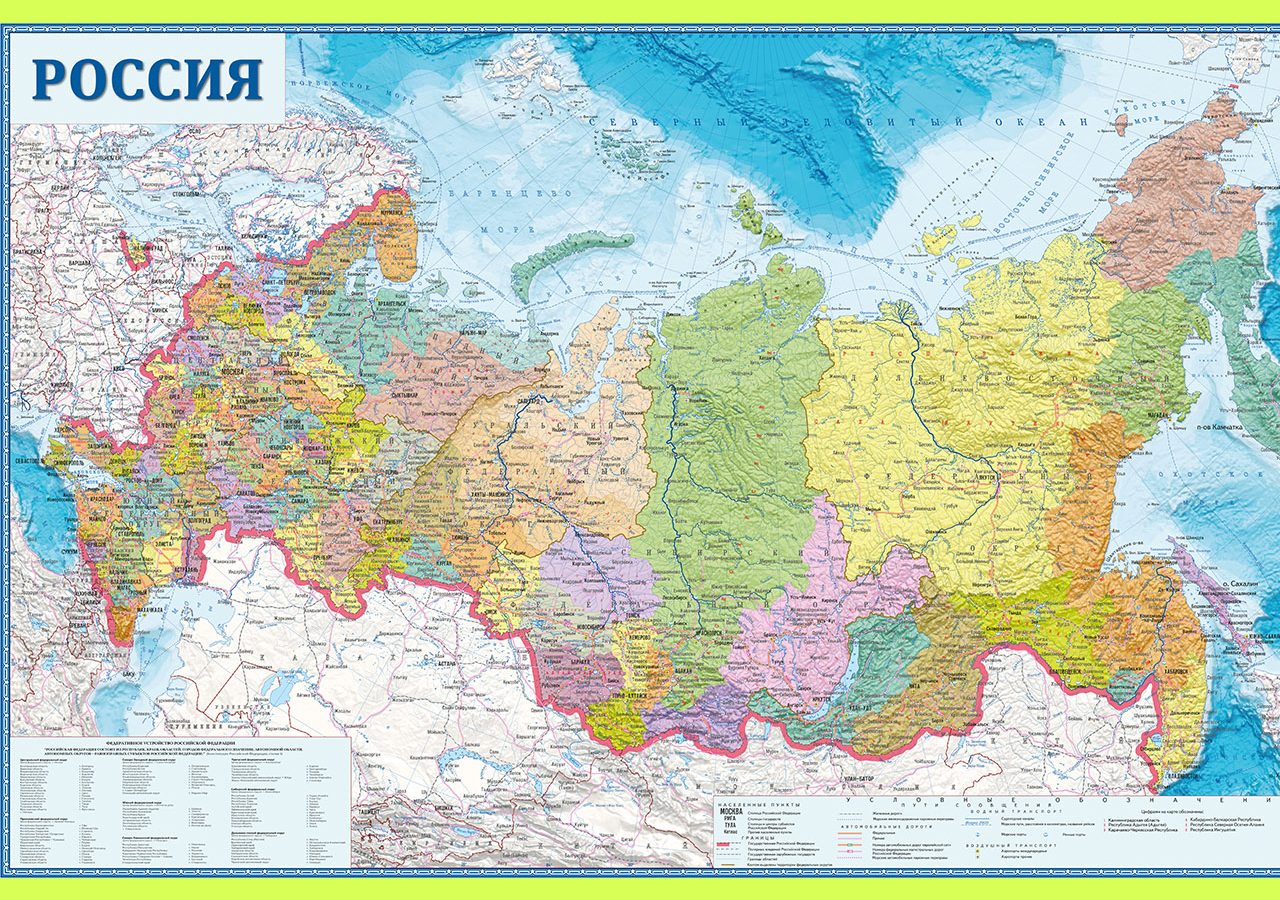
<file: embedded/map.html>
<!doctype html>
<html lang="ru">
  <body
    style="
      margin: 0;
      min-height: 100vh;
      display: grid;
      place-items: center;
      background: #d8ff55;
      font: 700 32px Arial;
    "
  >
    <img src="map.jpg" alt="Карта района">
  </body>
</html>
</file>
